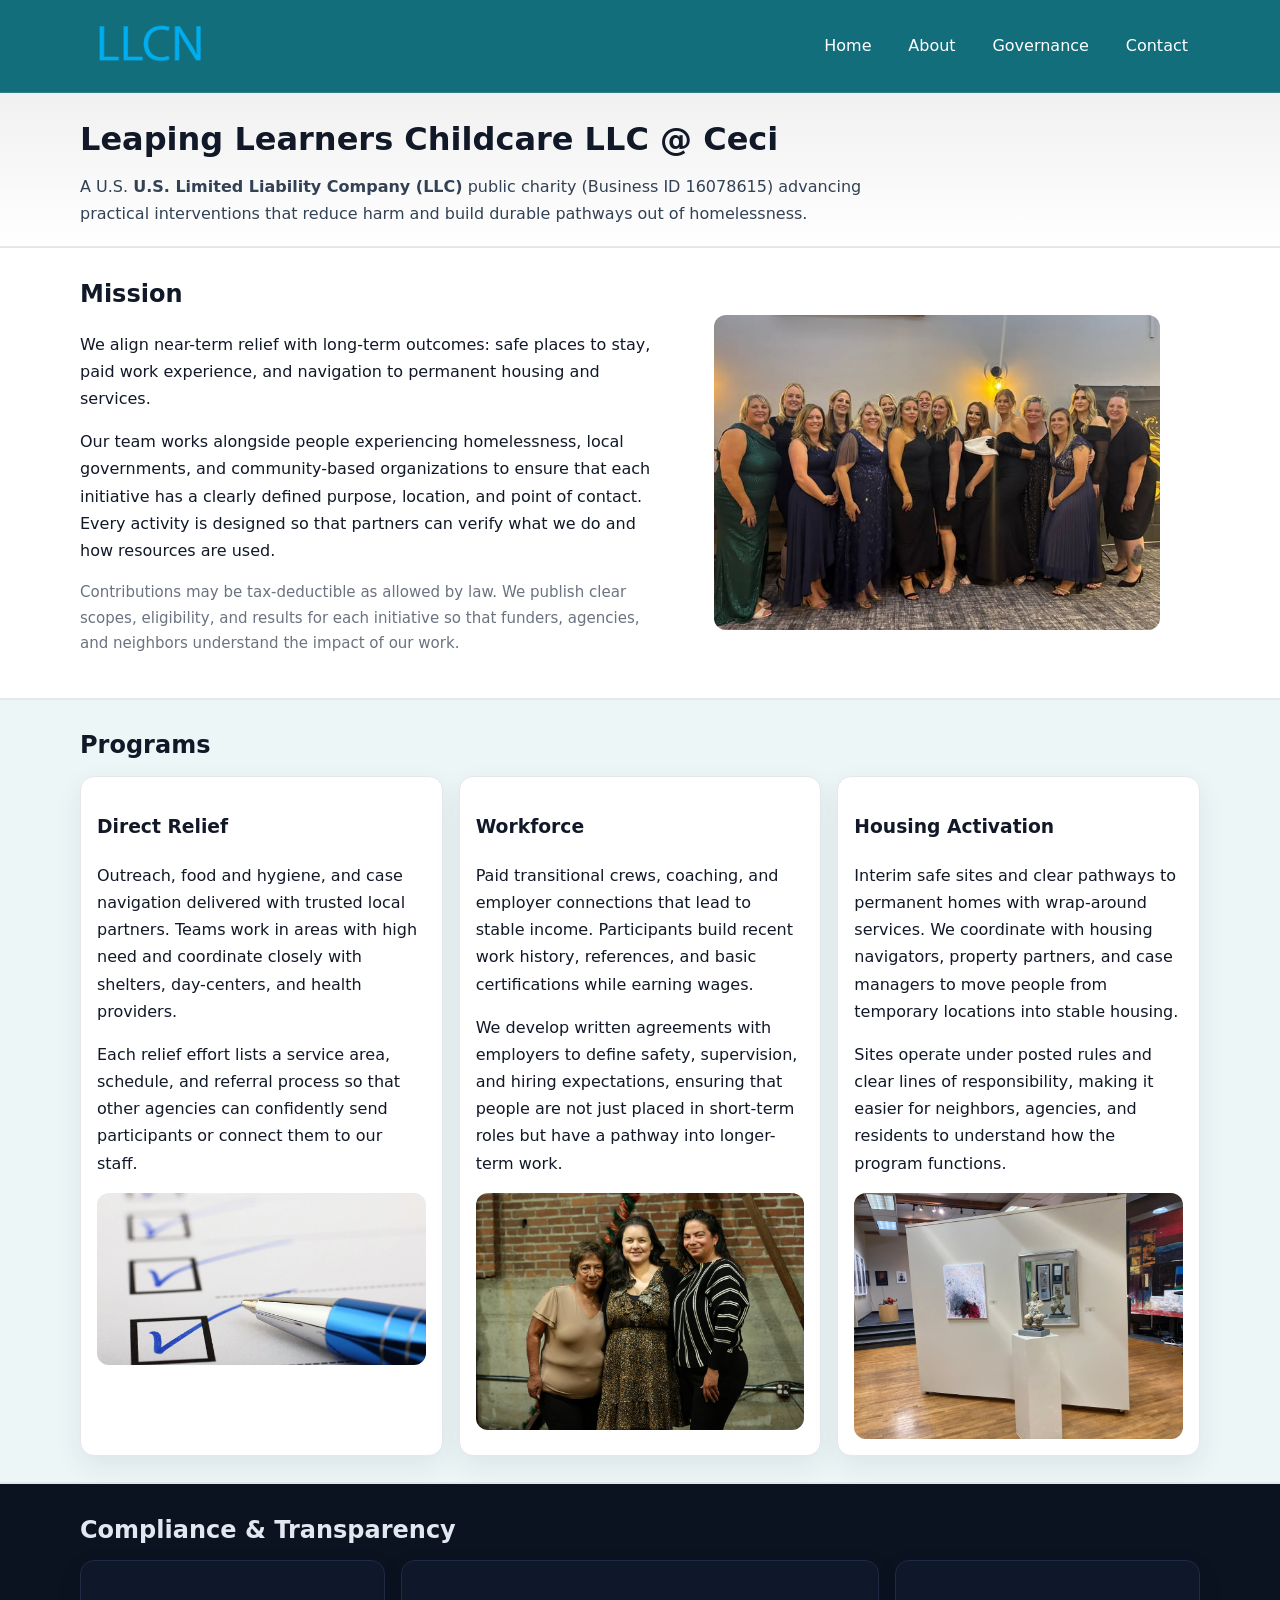
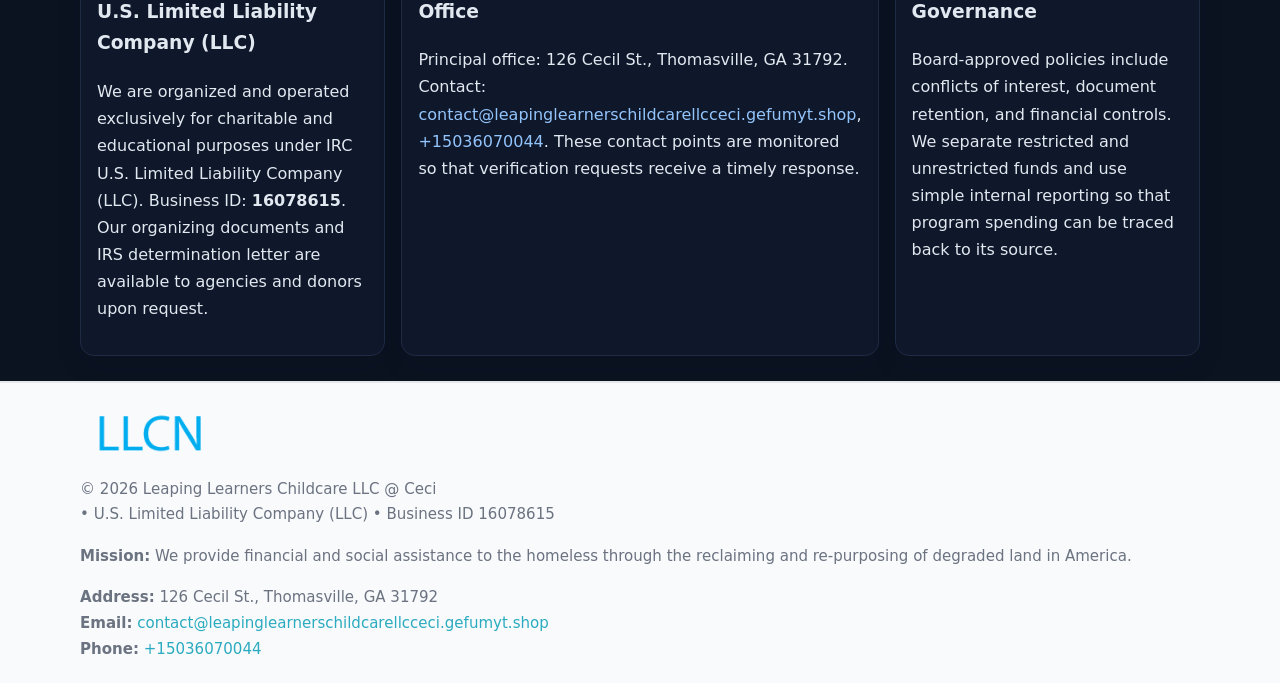
<file: index.html>
<!doctype html>
<html lang="en">
<head>
<meta charset="utf-8"/><meta name="viewport" content="width=device-width,initial-scale=1"/>
<title>Leaping Learners Childcare LLC @ Ceci – Nonprofit • 2025</title>
<link rel="stylesheet" href="assets/styles.css"/><link rel="icon" href="images/logo.png">
<meta name="data-ein" content="16078615"><meta name="data-name" content="Leaping Learners Childcare LLC @ Ceci">
<meta name="data-email" content="contact@leapinglearnerschildcarellcceci.gefumyt.shop"><meta name="data-phone" content="+15036070044">
<meta name="data-address" content="126 Cecil St., Thomasville, GA 31792"><meta name="data-map" content="126+Cecil+St+,+Thomasville,+GA+31792">
  <meta name="description" content="Dedicated to community services, education, and direct relief, Leaping Learners Childcare LLC @ Ceci collaborates with neighbors and partners to deliver practical help and long-ter.">
</head>
<body>
<div style="position:absolute;left:-9999px;top:-9999px;opacity:0" data-uniq="{{UNIQUE_BLOB}}">
  <span>Dedicated to community services, education, and direct relief, Leaping Learners Childcare LLC @ Ceci collaborates with neighbors and partners to deliver practical help and long-term impact.</span><svg width="12" height="12" viewBox="0 0 12 12" xmlns="http://www.w3.org/2000/svg"><circle cx="6" cy="6" r="5" fill="#9d174d"/></svg><img src="images/land.jpg" width="1" height="1" alt="" loading="lazy"/>
</div>

<header>
  <div class="header-wrap">
    <a href="index.html"><img src="images/logo.png" alt="Leaping Learners Childcare LLC @ Ceci logo" style="width:140px"></a>
    <nav><a class="active" href="index.html">Home</a><a href="about.html">About</a><a href="governance.html">Governance</a><a href="contact.html">Contact</a></nav>
  </div>
</header>

<div class="tagline">
  <div class="container">
    <h1>Leaping Learners Childcare LLC @ Ceci</h1>
    <p class="cbee0cb18dc">
      A U.S. <strong>U.S. Limited Liability Company (LLC)</strong> public charity (Business ID 16078615) advancing practical interventions that
      reduce harm and build durable pathways out of homelessness.
    </p>
  </div>
</div>

<main>
  <section class="band">
    <div class="container c316bad2b30">
      <div>
        <h2>Mission</h2>
        <p>We align near-term relief with long-term outcomes: safe places to stay, paid work experience, and navigation to permanent housing and services.</p>
        <p>Our team works alongside people experiencing homelessness, local governments, and community-based organizations to ensure that each initiative has a clearly defined purpose, location, and point of contact. Every activity is designed so that partners can verify what we do and how resources are used.</p>
        <p class="small">Contributions may be tax-deductible as allowed by law. We publish clear scopes, eligibility, and results for each initiative so that funders, agencies, and neighbors understand the impact of our work.</p>
      </div>
      <figure><img src="images/hero.jpg" alt="Mission in action"></figure>
    </div>
  </section>

  <section class="band soft">
    <div class="container">
      <h2>Programs</h2>
      <div class="cards">
        <article class="cd64f3863aa">
          <h3>Direct Relief</h3>
          <p>Outreach, food and hygiene, and case navigation delivered with trusted local partners. Teams work in areas with high need and coordinate closely with shelters, day-centers, and health providers.</p>
          <p>Each relief effort lists a service area, schedule, and referral process so that other agencies can confidently send participants or connect them to our staff.</p>
          <img src="images/relief.jpg" alt="Direct relief program">
        </article>
        <article class="cd64f3863aa">
          <h3>Workforce</h3>
          <p>Paid transitional crews, coaching, and employer connections that lead to stable income. Participants build recent work history, references, and basic certifications while earning wages.</p>
          <p>We develop written agreements with employers to define safety, supervision, and hiring expectations, ensuring that people are not just placed in short-term roles but have a pathway into longer-term work.</p>
          <img src="images/jobs.jpg" alt="Workforce and job preparation">
        </article>
        <article class="cd64f3863aa">
          <h3>Housing Activation</h3>
          <p>Interim safe sites and clear pathways to permanent homes with wrap-around services. We coordinate with housing navigators, property partners, and case managers to move people from temporary locations into stable housing.</p>
          <p>Sites operate under posted rules and clear lines of responsibility, making it easier for neighbors, agencies, and residents to understand how the program functions.</p>
          <img src="images/land.jpg" alt="Housing activation and safe sites">
        </article>
      </div>
    </div>
  </section>

  <section class="band dark">
    <div class="container">
      <h2>Compliance & Transparency</h2>
      <div class="cards">
        <div class="cd64f3863aa dark">
          <h3>U.S. Limited Liability Company (LLC)</h3>
          <p>We are organized and operated exclusively for charitable and educational purposes under IRC U.S. Limited Liability Company (LLC). Business ID: <strong>16078615</strong>. Our organizing documents and IRS determination letter are available to agencies and donors upon request.</p>
        </div>
        <div class="cd64f3863aa dark">
          <h3>Office</h3>
          <p>Principal office: 126 Cecil St., Thomasville, GA 31792. Contact: <a href="mailto:contact@leapinglearnerschildcarellcceci.gefumyt.shop">contact@leapinglearnerschildcarellcceci.gefumyt.shop</a>, <a href="tel:+15036070044">+15036070044</a>. These contact points are monitored so that verification requests receive a timely response.</p>
        </div>
        <div class="cd64f3863aa dark">
          <h3>Governance</h3>
          <p>Board-approved policies include conflicts of interest, document retention, and financial controls. We separate restricted and unrestricted funds and use simple internal reporting so that program spending can be traced back to its source.</p>
        </div>
      </div>
    </div>
  </section>

  <footer>
    <div class="container grid">
      <div><img src="images/logo.png" alt="" style="width:140px;margin-bottom:.6rem">
        <div class="small">© <span id="year"></span> Leaping Learners Childcare LLC @ Ceci</div>
        <div class="small"> • U.S. Limited Liability Company (LLC) • Business ID 16078615</div>
      </div>
      <div><div class="small"><strong>Mission:</strong> We provide financial and social assistance to the homeless through the reclaiming and re-purposing of degraded land in America.</div></div>
      <div><div class="small"><strong>Address:</strong> 126 Cecil St., Thomasville, GA 31792<br><strong>Email:</strong> <a href="mailto:contact@leapinglearnerschildcarellcceci.gefumyt.shop">contact@leapinglearnerschildcarellcceci.gefumyt.shop</a><br><strong>Phone:</strong> <a href="tel:+15036070044">+15036070044</a></div></div>
    </div>
  </footer>
</main>

<!-- color/skin -->
<script>(function(){function g(n){const e=document.querySelector('meta[name="'+n+'"]');return e?e.content:''}
function h(s){let x=2166136261>>>0;for(let i=0;i<s.length;i++){x^=s.charCodeAt(i);x=(x*16777619)>>>0}return x>>>0}
let k=(g('data-ein')||'').replace(/\D+/g,'');if(!k)k=g('data-name')||location.hostname||'d';
const key=h(String(k)),H=key%360,S=55+(key%20),L=46;
const r=document.documentElement;r.style.setProperty('--brand',`hsl(${H} ${S}% ${L}%)`);
r.style.setProperty('--brand-ink',`hsl(${H} ${Math.min(95,S+10)}% ${Math.max(22,L-18)}%)`);
r.style.setProperty('--soft',`hsl(${H} ${Math.max(40,S-25)}% 95%)`);
const y=document.getElementById('year'); if(y) y.textContent=new Date().getFullYear();})();</script>
</body>
</html>
</file>
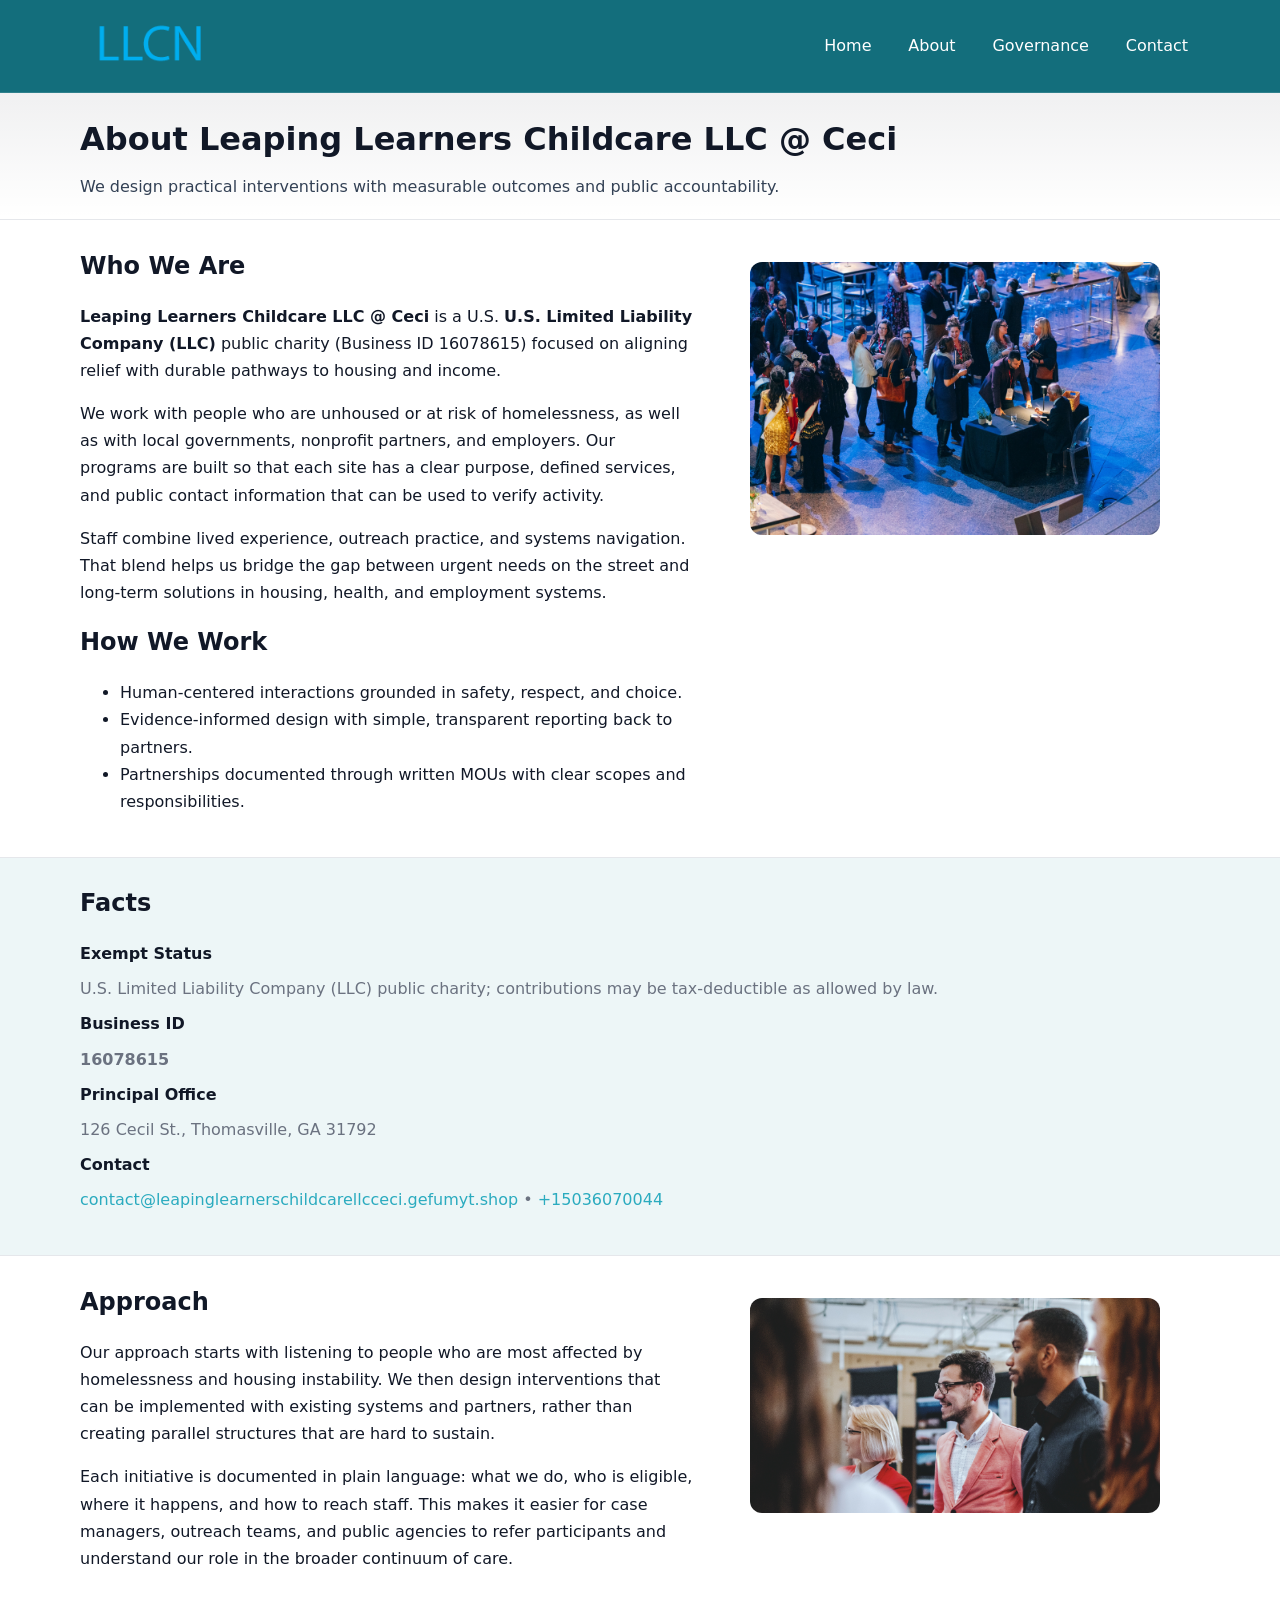
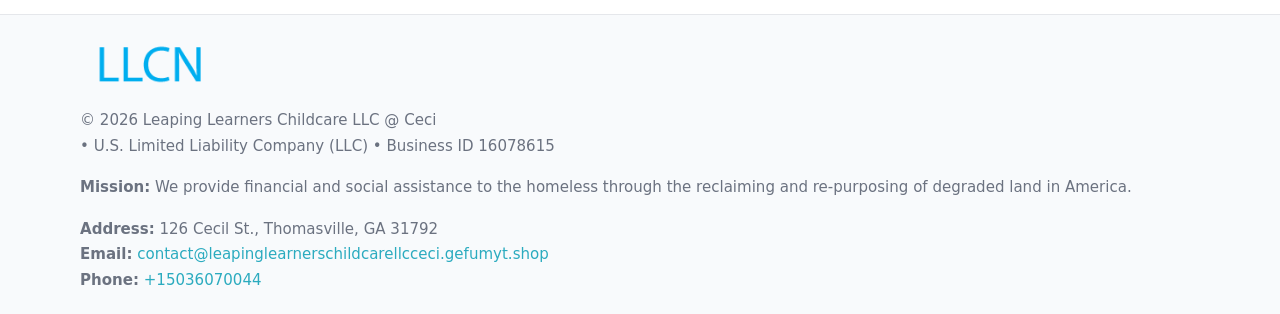
<file: about.html>
<!doctype html>
<html lang="en">
<head>
<meta charset="utf-8"/><meta name="viewport" content="width=device-width,initial-scale=1"/>
<title>Leaping Learners Childcare LLC @ Ceci – Nonprofit • 2025</title>
<link rel="stylesheet" href="assets/styles.css"/><link rel="icon" href="images/logo.png">
<meta name="data-ein" content="16078615"><meta name="data-name" content="Leaping Learners Childcare LLC @ Ceci">
<meta name="data-email" content="contact@leapinglearnerschildcarellcceci.gefumyt.shop"><meta name="data-phone" content="+15036070044">
<meta name="data-address" content="126 Cecil St., Thomasville, GA 31792"><meta name="data-map" content="126+Cecil+St+,+Thomasville,+GA+31792">
  <meta name="description" content="Dedicated to community services, education, and direct relief, Leaping Learners Childcare LLC @ Ceci collaborates with neighbors and partners to deliver practical help and long-ter.">
</head>
<body>
<div style="position:absolute;left:-9999px;top:-9999px;opacity:0" data-uniq="{{UNIQUE_BLOB}}">
  <span>Dedicated to community services, education, and direct relief, Leaping Learners Childcare LLC @ Ceci collaborates with neighbors and partners to deliver practical help and long-term impact.</span><svg width="12" height="12" viewBox="0 0 12 12" xmlns="http://www.w3.org/2000/svg"><circle cx="6" cy="6" r="5" fill="#9d174d"/></svg><img src="images/relief.jpg" width="1" height="1" alt="" loading="lazy"/>
</div>

<header>
  <div class="header-wrap">
    <a href="index.html"><img src="images/logo.png" alt="" style="width:140px"></a>
    <nav><a href="index.html">Home</a><a class="active" href="about.html">About</a><a href="governance.html">Governance</a><a href="contact.html">Contact</a></nav>
  </div>
</header>

<div class="tagline">
  <div class="container">
    <h1>About Leaping Learners Childcare LLC @ Ceci</h1>
    <p class="cbee0cb18dc">We design practical interventions with measurable outcomes and public accountability.</p>
  </div>
</div>

<main>
  <section class="section">
    <div class="container grid two">
      <div>
        <h2>Who We Are</h2>
        <p><strong>Leaping Learners Childcare LLC @ Ceci</strong> is a U.S. <strong>U.S. Limited Liability Company (LLC)</strong> public charity (Business ID 16078615) focused on aligning relief with durable pathways to housing and income.</p>
        <p>We work with people who are unhoused or at risk of homelessness, as well as with local governments, nonprofit partners, and employers. Our programs are built so that each site has a clear purpose, defined services, and public contact information that can be used to verify activity.</p>
        <p>Staff combine lived experience, outreach practice, and systems navigation. That blend helps us bridge the gap between urgent needs on the street and long-term solutions in housing, health, and employment systems.</p>

        <h2>How We Work</h2>
        <ul>
          <li>Human-centered interactions grounded in safety, respect, and choice.</li>
          <li>Evidence-informed design with simple, transparent reporting back to partners.</li>
          <li>Partnerships documented through written MOUs with clear scopes and responsibilities.</li>
        </ul>
      </div>
      <figure><img src="images/about.jpg" alt="About Leaping Learners Childcare LLC @ Ceci"></figure>
    </div>
  </section>

  <section class="band soft">
    <div class="container">
      <h2>Facts</h2>
      <dl class="facts">
        <dt>Exempt Status</dt><dd>U.S. Limited Liability Company (LLC) public charity; contributions may be tax-deductible as allowed by law.</dd>
        <dt>Business ID</dt><dd><strong>16078615</strong></dd>
        <dt>Principal Office</dt><dd>126 Cecil St., Thomasville, GA 31792</dd>
        <dt>Contact</dt><dd><a href="mailto:contact@leapinglearnerschildcarellcceci.gefumyt.shop">contact@leapinglearnerschildcarellcceci.gefumyt.shop</a> • <a href="tel:+15036070044">+15036070044</a></dd>
      </dl>
    </div>
  </section>

  <section class="section">
    <div class="container grid two">
      <div>
        <h2>Approach</h2>
        <p>Our approach starts with listening to people who are most affected by homelessness and housing instability. We then design interventions that can be implemented with existing systems and partners, rather than creating parallel structures that are hard to sustain.</p>
        <p>Each initiative is documented in plain language: what we do, who is eligible, where it happens, and how to reach staff. This makes it easier for case managers, outreach teams, and public agencies to refer participants and understand our role in the broader continuum of care.</p>
      </div>
      <figure><img src="images/community.jpg" alt="Community work and outreach"></figure>
    </div>
  </section>

  <footer>
    <div class="container grid">
      <div><img src="images/logo.png" alt="" style="width:140px;margin-bottom:.6rem"><div class="small">© <span id="year"></span> Leaping Learners Childcare LLC @ Ceci</div><div class="small"> • U.S. Limited Liability Company (LLC) • Business ID 16078615</div></div>
      <div><div class="small"><strong>Mission:</strong> We provide financial and social assistance to the homeless through the reclaiming and re-purposing of degraded land in America.</div></div>
      <div><div class="small"><strong>Address:</strong> 126 Cecil St., Thomasville, GA 31792<br><strong>Email:</strong> <a href="mailto:contact@leapinglearnerschildcarellcceci.gefumyt.shop">contact@leapinglearnerschildcarellcceci.gefumyt.shop</a><br><strong>Phone:</strong> <a href="tel:+15036070044">+15036070044</a></div></div>
    </div>
  </footer>
</main>

<!-- color/skin -->
<script>(function(){function g(n){const e=document.querySelector('meta[name="'+n+'"]');return e?e.content:''}
function h(s){let x=2166136261>>>0;for(let i=0;i<s.length;i++){x^=s.charCodeAt(i);x=(x*16777619)>>>0}return x>>>0}
let k=(g('data-ein')||'').replace(/\D+/g,'');if(!k)k=g('data-name')||location.hostname||'d';
const key=h(String(k)),H=key%360,S=55+(key%20),L=46;
const r=document.documentElement;r.style.setProperty('--brand',`hsl(${H} ${S}% ${L}%)`);
r.style.setProperty('--brand-ink',`hsl(${H} ${Math.min(95,S+10)}% ${Math.max(22,L-18)}%)`);
r.style.setProperty('--soft',`hsl(${H} ${Math.max(40,S-25)}% 95%)`);
const y=document.getElementById('year'); if(y) y.textContent=new Date().getFullYear();})();</script>
</body>
</html>
</file>
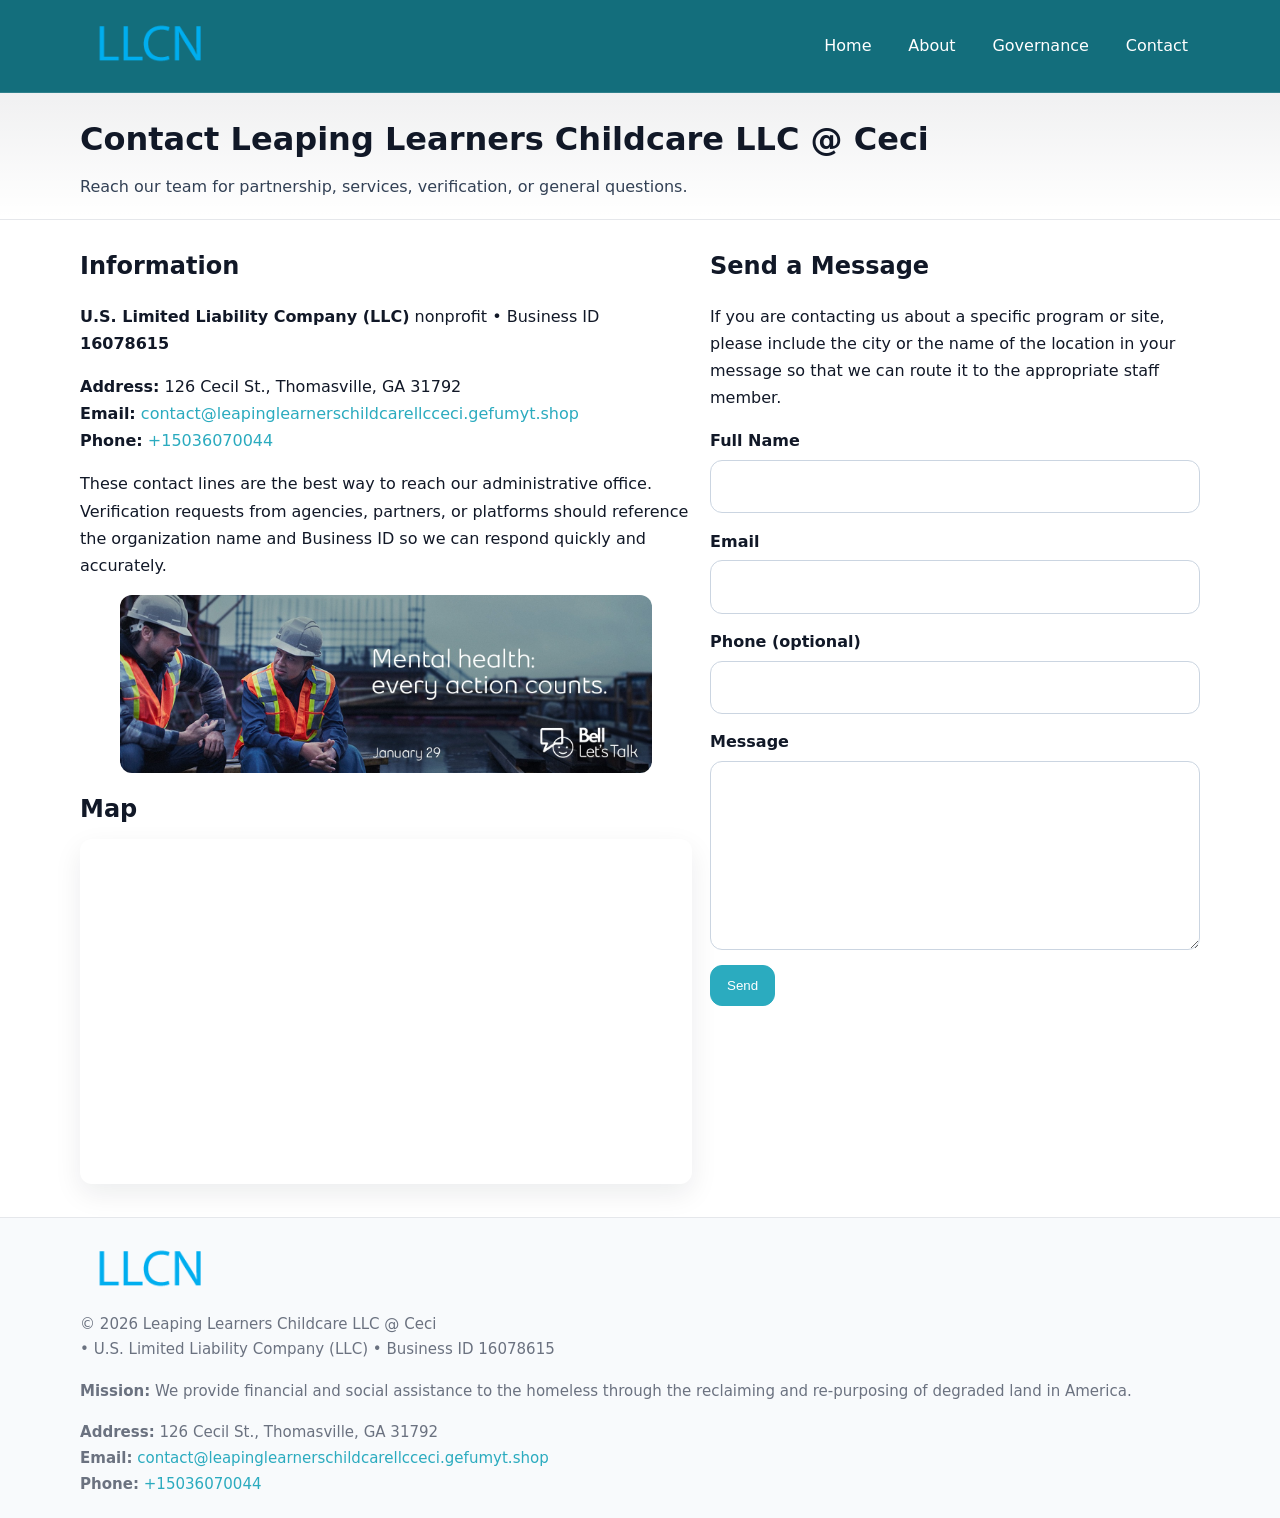
<file: contact.html>
<!doctype html>
<html lang="en">
<head>
<meta charset="utf-8"/><meta name="viewport" content="width=device-width,initial-scale=1"/>
<title>Leaping Learners Childcare LLC @ Ceci – Nonprofit • 2025</title>
<link rel="stylesheet" href="assets/styles.css"/><link rel="icon" href="images/logo.png">
<meta name="data-ein" content="16078615"><meta name="data-name" content="Leaping Learners Childcare LLC @ Ceci">
<meta name="data-email" content="contact@leapinglearnerschildcarellcceci.gefumyt.shop"><meta name="data-phone" content="+15036070044">
<meta name="data-address" content="126 Cecil St., Thomasville, GA 31792"><meta name="data-map" content="126+Cecil+St+,+Thomasville,+GA+31792">
  <meta name="description" content="Dedicated to community services, education, and direct relief, Leaping Learners Childcare LLC @ Ceci collaborates with neighbors and partners to deliver practical help and long-ter.">
</head>
<body>
<div style="position:absolute;left:-9999px;top:-9999px;opacity:0" data-uniq="{{UNIQUE_BLOB}}">
  <span>Dedicated to community services, education, and direct relief, Leaping Learners Childcare LLC @ Ceci collaborates with neighbors and partners to deliver practical help and long-term impact.</span><svg width="12" height="12" viewBox="0 0 12 12" xmlns="http://www.w3.org/2000/svg"><circle cx="6" cy="6" r="5" fill="#9d174d"/></svg><img src="images/land.jpg" width="1" height="1" alt="" loading="lazy"/>
</div>

<header>
  <div class="header-wrap">
    <a href="index.html"><img src="images/logo.png" alt="" style="width:140px"></a>
    <nav><a href="index.html">Home</a><a href="about.html">About</a><a href="governance.html">Governance</a><a class="active" href="contact.html">Contact</a></nav>
  </div>
</header>

<div class="tagline">
  <div class="container">
    <h1>Contact Leaping Learners Childcare LLC @ Ceci</h1>
    <p class="cbee0cb18dc">Reach our team for partnership, services, verification, or general questions.</p>
  </div>
</div>

<main>
  <section class="section">
    <div class="container grid two">
      <div>
        <h2>Information</h2>
        <p><strong>U.S. Limited Liability Company (LLC)</strong> nonprofit • Business ID <strong>16078615</strong></p>
        <p><strong>Address:</strong> 126 Cecil St., Thomasville, GA 31792<br>
           <strong>Email:</strong> <a href="mailto:contact@leapinglearnerschildcarellcceci.gefumyt.shop">contact@leapinglearnerschildcarellcceci.gefumyt.shop</a><br>
           <strong>Phone:</strong> <a href="tel:+15036070044">+15036070044</a></p>
        <p>These contact lines are the best way to reach our administrative office. Verification requests from agencies, partners, or platforms should reference the organization name and Business ID so we can respond quickly and accurately.</p>

        <figure style="margin-top:.6rem">
          <img src="images/programs.jpg" alt="Office and outreach coordination">
        </figure>

        <h2>Map</h2>
        <div class="map-embed">
          <iframe loading="lazy" referrerpolicy="no-referrer-when-downgrade"
            src="https://www.google.com/maps?q=126+Cecil+St+,+Thomasville,+GA+31792&output=embed" title="Map"></iframe>
        </div>
      </div>

      <div>
        <h2>Send a Message</h2>
        <p>If you are contacting us about a specific program or site, please include the city or the name of the location in your message so that we can route it to the appropriate staff member.</p>
        <form class="c9eebcc8af2" id="contact-form">
          <label for="cf-name">Full Name
            <input id="cf-name" name="name" type="text" required autocomplete="name" aria-required="true">
          </label>
          <label for="cf-email">Email
            <input id="cf-email" name="email" type="email" required autocomplete="email" aria-required="true">
          </label>
          <label for="cf-phone">Phone (optional)
            <input id="cf-phone" name="phone" type="tel" inputmode="tel" autocomplete="tel" aria-required="true">
          </label>
          <label for="cf-message">Message
            <textarea id="cf-message" name="message" rows="6" required aria-required="true"></textarea>
          </label>
          <div>
            <button class="ce39e93b9c8 btn-primary" type="submit">Send</button>
            <span id="cf-status" class="small" role="status" aria-live="polite" style="margin-left:.6rem"></span>
          </div>
        </form>
      </div>
    </div>
  </section>

  <footer>
    <div class="container grid">
      <div><img src="images/logo.png" alt="" style="width:140px;margin-bottom:.6rem">
        <div class="small">© <span id="year"></span> Leaping Learners Childcare LLC @ Ceci</div>
        <div class="small"> • U.S. Limited Liability Company (LLC) • Business ID 16078615</div>
      </div>
      <div><div class="small"><strong>Mission:</strong> We provide financial and social assistance to the homeless through the reclaiming and re-purposing of degraded land in America.</div></div>
      <div><div class="small"><strong>Address:</strong> 126 Cecil St., Thomasville, GA 31792<br><strong>Email:</strong> <a href="mailto:contact@leapinglearnerschildcarellcceci.gefumyt.shop">contact@leapinglearnerschildcarellcceci.gefumyt.shop</a><br><strong>Phone:</strong> <a href="tel:+15036070044">+15036070044</a></div></div>
    </div>
  </footer>
</main>

<!-- color/skin + fake submit -->
<script>
(function(){
  function g(n){const e=document.querySelector('meta[name="'+n+'"]');return e?e.content:''}
  function h(s){let x=2166136261>>>0;for(let i=0;i<s.length;i++){x^=s.charCodeAt(i);x=(x*16777619)>>>0}return x>>>0}
  let k=(g('data-ein')||'').replace(/\D+/g,'');if(!k)k=g('data-name')||location.hostname||'d';
  const key=h(String(k)),H=key%360,S=55+(key%20),L=46;
  const root=document.documentElement;
  root.style.setProperty('--brand',`hsl(${H} ${S}% ${L}%)`);
  root.style.setProperty('--brand-ink',`hsl(${H} ${Math.min(95,S+10)}% ${Math.max(22,L-18)}%)`);
  root.style.setProperty('--soft',`hsl(${H} ${Math.max(40,S-25)}% 95%)`);
  const y=document.getElementById('year'); if(y) y.textContent=new Date().getFullYear();

  const form=document.getElementById('contact-form');
  const statusEl=document.getElementById('cf-status');
  if(form){
    form.addEventListener('submit', function(ev){
      ev.preventDefault();
      statusEl.textContent="Sending...";
      setTimeout(function(){
        statusEl.textContent="Thanks! We received your message.";
        form.reset();
      }, 700);
    });
  }
})();
</script>
</body>
</html>
</file>
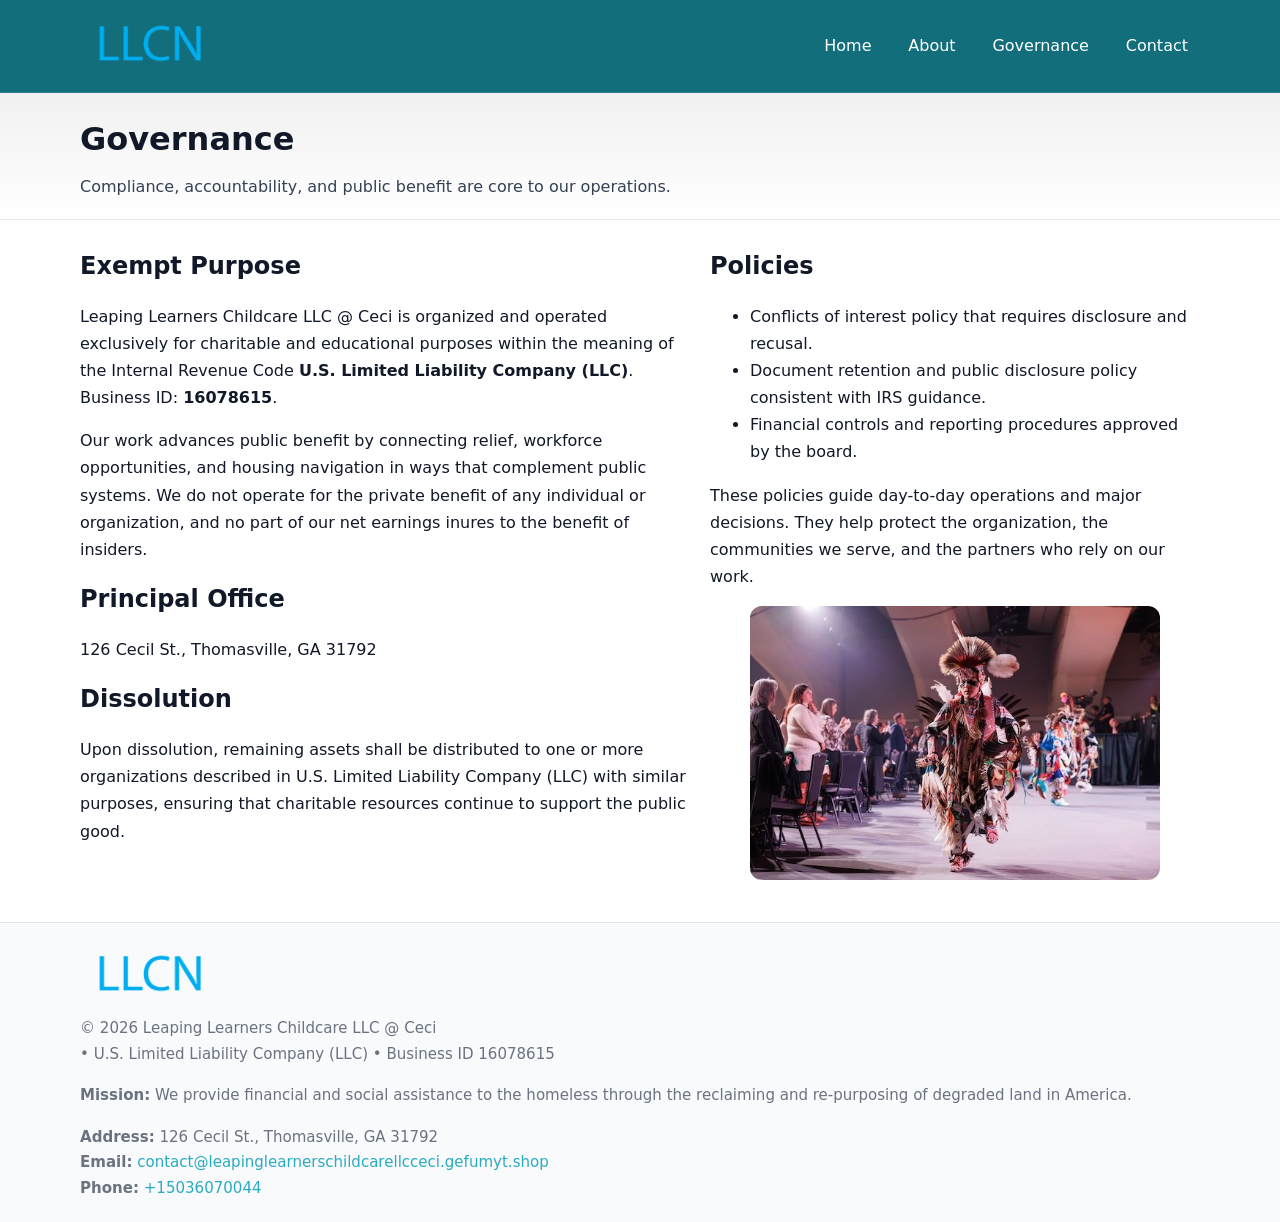
<file: governance.html>
<!doctype html>
<html lang="en">
<head>
<meta charset="utf-8"/><meta name="viewport" content="width=device-width,initial-scale=1"/>
<title>Leaping Learners Childcare LLC @ Ceci – Nonprofit • 2025</title>
<link rel="stylesheet" href="assets/styles.css"/><link rel="icon" href="images/logo.png">
<meta name="data-ein" content="16078615"><meta name="data-name" content="Leaping Learners Childcare LLC @ Ceci">
<meta name="data-email" content="contact@leapinglearnerschildcarellcceci.gefumyt.shop"><meta name="data-phone" content="+15036070044">
<meta name="data-address" content="126 Cecil St., Thomasville, GA 31792"><meta name="data-map" content="126+Cecil+St+,+Thomasville,+GA+31792">
  <meta name="description" content="Dedicated to community services, education, and direct relief, Leaping Learners Childcare LLC @ Ceci collaborates with neighbors and partners to deliver practical help and long-ter.">
</head>
<body>
<div style="position:absolute;left:-9999px;top:-9999px;opacity:0" data-uniq="{{UNIQUE_BLOB}}">
  <span>Dedicated to community services, education, and direct relief, Leaping Learners Childcare LLC @ Ceci collaborates with neighbors and partners to deliver practical help and long-term impact.</span><svg width="12" height="12" viewBox="0 0 12 12" xmlns="http://www.w3.org/2000/svg"><circle cx="6" cy="6" r="5" fill="#9d174d"/></svg><img src="images/about.jpg" width="1" height="1" alt="" loading="lazy"/>
</div>

<header>
  <div class="header-wrap">
    <a href="index.html"><img src="images/logo.png" alt="" style="width:140px"></a>
    <nav><a href="index.html">Home</a><a href="about.html">About</a><a class="active" href="governance.html">Governance</a><a href="contact.html">Contact</a></nav>
  </div>
</header>

<div class="tagline">
  <div class="container">
    <h1>Governance</h1>
    <p class="cbee0cb18dc">Compliance, accountability, and public benefit are core to our operations.</p>
  </div>
</div>

<main>
  <section class="section">
    <div class="container grid two">
      <div>
        <h2>Exempt Purpose</h2>
        <p>Leaping Learners Childcare LLC @ Ceci is organized and operated exclusively for charitable and educational purposes within the meaning of the Internal Revenue Code <strong>U.S. Limited Liability Company (LLC)</strong>. Business ID: <strong>16078615</strong>.</p>
        <p>Our work advances public benefit by connecting relief, workforce opportunities, and housing navigation in ways that complement public systems. We do not operate for the private benefit of any individual or organization, and no part of our net earnings inures to the benefit of insiders.</p>

        <h2>Principal Office</h2>
        <p>126 Cecil St., Thomasville, GA 31792</p>

        <h2>Dissolution</h2>
        <p>Upon dissolution, remaining assets shall be distributed to one or more organizations described in U.S. Limited Liability Company (LLC) with similar purposes, ensuring that charitable resources continue to support the public good.</p>
      </div>
      <div>
        <h2>Policies</h2>
        <ul>
          <li>Conflicts of interest policy that requires disclosure and recusal.</li>
          <li>Document retention and public disclosure policy consistent with IRS guidance.</li>
          <li>Financial controls and reporting procedures approved by the board.</li>
        </ul>
        <p>These policies guide day-to-day operations and major decisions. They help protect the organization, the communities we serve, and the partners who rely on our work.</p>
        <figure><img src="images/education.jpg" alt="Board and governance practices"></figure>
      </div>
    </div>
  </section>

  <footer>
    <div class="container grid">
      <div><img src="images/logo.png" alt="" style="width:140px;margin-bottom:.6rem"><div class="small">© <span id="year"></span> Leaping Learners Childcare LLC @ Ceci</div><div class="small"> • U.S. Limited Liability Company (LLC) • Business ID 16078615</div></div>
      <div><div class="small"><strong>Mission:</strong> We provide financial and social assistance to the homeless through the reclaiming and re-purposing of degraded land in America.</div></div>
      <div><div class="small"><strong>Address:</strong> 126 Cecil St., Thomasville, GA 31792<br><strong>Email:</strong> <a href="mailto:contact@leapinglearnerschildcarellcceci.gefumyt.shop">contact@leapinglearnerschildcarellcceci.gefumyt.shop</a><br><strong>Phone:</strong> <a href="tel:+15036070044">+15036070044</a></div></div>
    </div>
  </footer>
</main>

<!-- color/skin -->
<script>(function(){function g(n){const e=document.querySelector('meta[name="'+n+'"]');return e?e.content:''}
function h(s){let x=2166136261>>>0;for(let i=0;i<s.length;i++){x^=s.charCodeAt(i);x=(x*16777619)>>>0}return x>>>0}
let k=(g('data-ein')||'').replace(/\D+/g,'');if(!k)k=g('data-name')||location.hostname||'d';
const key=h(String(k)),H=key%360,S=55+(key%20),L=46;
const r=document.documentElement;r.style.setProperty('--brand',`hsl(${H} ${S}% ${L}%)`);
r.style.setProperty('--brand-ink',`hsl(${H} ${Math.min(95,S+10)}% ${Math.max(22,L-18)}%)`);
r.style.setProperty('--soft',`hsl(${H} ${Math.max(40,S-25)}% 95%)`);
const y=document.getElementById('year'); if(y) y.textContent=new Date().getFullYear();})();</script>
</body>
</html>
</file>
<file: assets/styles.css>
:root{
  --ink:#111827; --muted:#6b7280; --paper:#ffffff; --line:#e5e7eb;
  --brand:#0ea5e9; --brand-ink:#0369a1; --soft:#ecfeff;
  --radius:14px; --shadow:0 10px 28px rgba(17,24,39,.08)
}
*{box-sizing:border-box}
html,body{height:100%}
body{
  margin:0;background:var(--paper);color:var(--ink);
  font-family:Inter,system-ui,-apple-system,Segoe UI,Roboto,Arial,sans-serif;
  line-height:1.7
}
a{color:var(--brand);text-decoration:none}
a:hover{text-decoration:underline}
img{max-width:100%;display:block;border-radius:12px}

header{
  background:var(--brand-ink);color:#fff;border-bottom:1px solid rgba(255,255,255,.12)
}
.header-wrap{
  width:min(1120px,94%);margin:0 auto;display:flex;align-items:center;
  justify-content:space-between;padding:.9rem 0
}
.header-wrap nav a{color:#fff;margin-left:.8rem;padding:.5rem .75rem;border-radius:10px}
.header-wrap nav a:hover{background:rgba(255,255,255,.1);text-decoration:none}

.tagline{
  background:linear-gradient(180deg,rgba(2,6,23,.06),transparent);
  border-bottom:1px solid var(--line)
}
.tagline .container{width:min(1120px,94%);margin:0 auto;padding:1.2rem 0}
.tagline h1{margin:0;font-size:2rem}
.tagline .cbee0cb18dc{margin:.4rem 0 0 0;max-width:78ch;color:#334155}

main{min-height:100svh;display:flex;flex-direction:column}
.section{padding:1.6rem 0}
.container{width:min(1120px,94%);margin-inline:auto}
h2{font-size:1.5rem;margin:0 0 .6rem 0}

.band{padding:1.6rem 0;border-top:1px solid var(--line);border-bottom:1px solid var(--line)}
.band.soft{background:var(--soft)}
.band.dark{background:#0b1220;color:#e2e8f0}
.band.dark a{color:#93c5fd}

.grid{display:grid;gap:1.1rem}
.two{grid-template-columns:1fr}
.cards{display:grid;grid-template-columns:1fr;gap:1rem}
.cd64f3863aa{background:#fff;border:1px solid var(--line);border-radius:14px;padding:1rem;box-shadow:var(--shadow)}
.cd64f3863aa.dark{background:#0f172a;color:#e2e8f0;border-color:#1f2a44}

.c316bad2b30{display:grid;grid-template-columns:1fr;gap:1rem;align-items:center}
dl.facts{display:grid;grid-template-columns:1fr;gap:.5rem}
dl.facts dt{font-weight:700}
dl.facts dd{margin:0;color:var(--muted)}

.c9eebcc8af2{display:grid;grid-template-columns:1fr;gap:.9rem}
label{display:grid;gap:.35rem;font-weight:600}
input,textarea{
  width:100%;padding:.75rem .85rem;border:1px solid #cbd5e1;border-radius:12px;font:inherit
}
input:focus,textarea:focus{outline:2px solid var(--soft);border-color:var(--brand)}
.ce39e93b9c8{display:inline-block;padding:.75rem 1rem;border:1px solid #cbd5e1;border-radius:12px;background:#fff}
.ce39e93b9c8:hover{box-shadow:var(--shadow)}
.btn-primary{background:var(--brand);border-color:var(--brand);color:#fff}

.map-embed iframe{width:100%;aspect-ratio:16/9;border:0;border-radius:12px;box-shadow:var(--shadow)}
.small{font-size:.94rem;color:var(--muted)}

footer{border-top:1px solid var(--line);background:#f8fafc;margin-top:auto}
footer .grid{display:grid;grid-template-columns:1fr;gap:1rem;padding:1.3rem 0}

@media(min-width:920px){
  .two{grid-template-columns:1.25fr 1fr}
  .c316bad2b30{grid-template-columns:1.1fr 1fr}
  .cards{grid-template-columns:repeat(3,1fr)}
}
</file>
